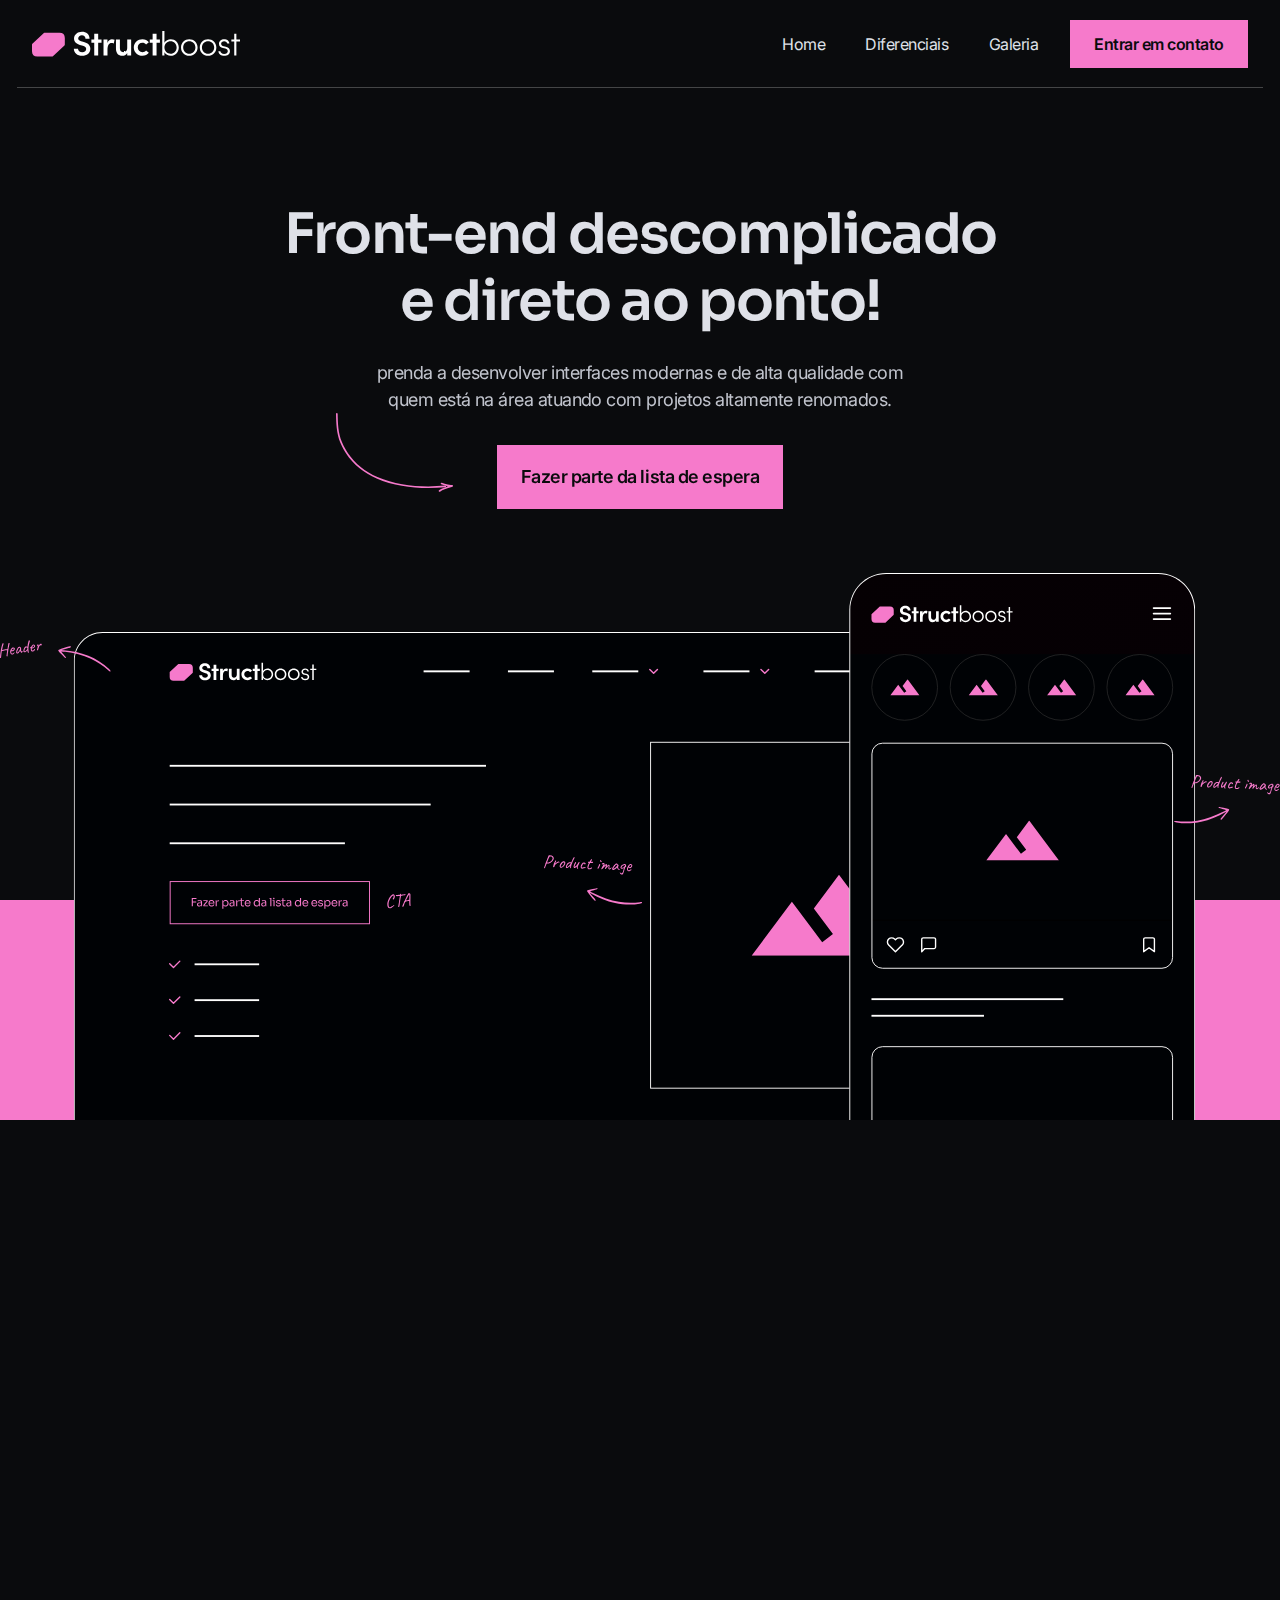
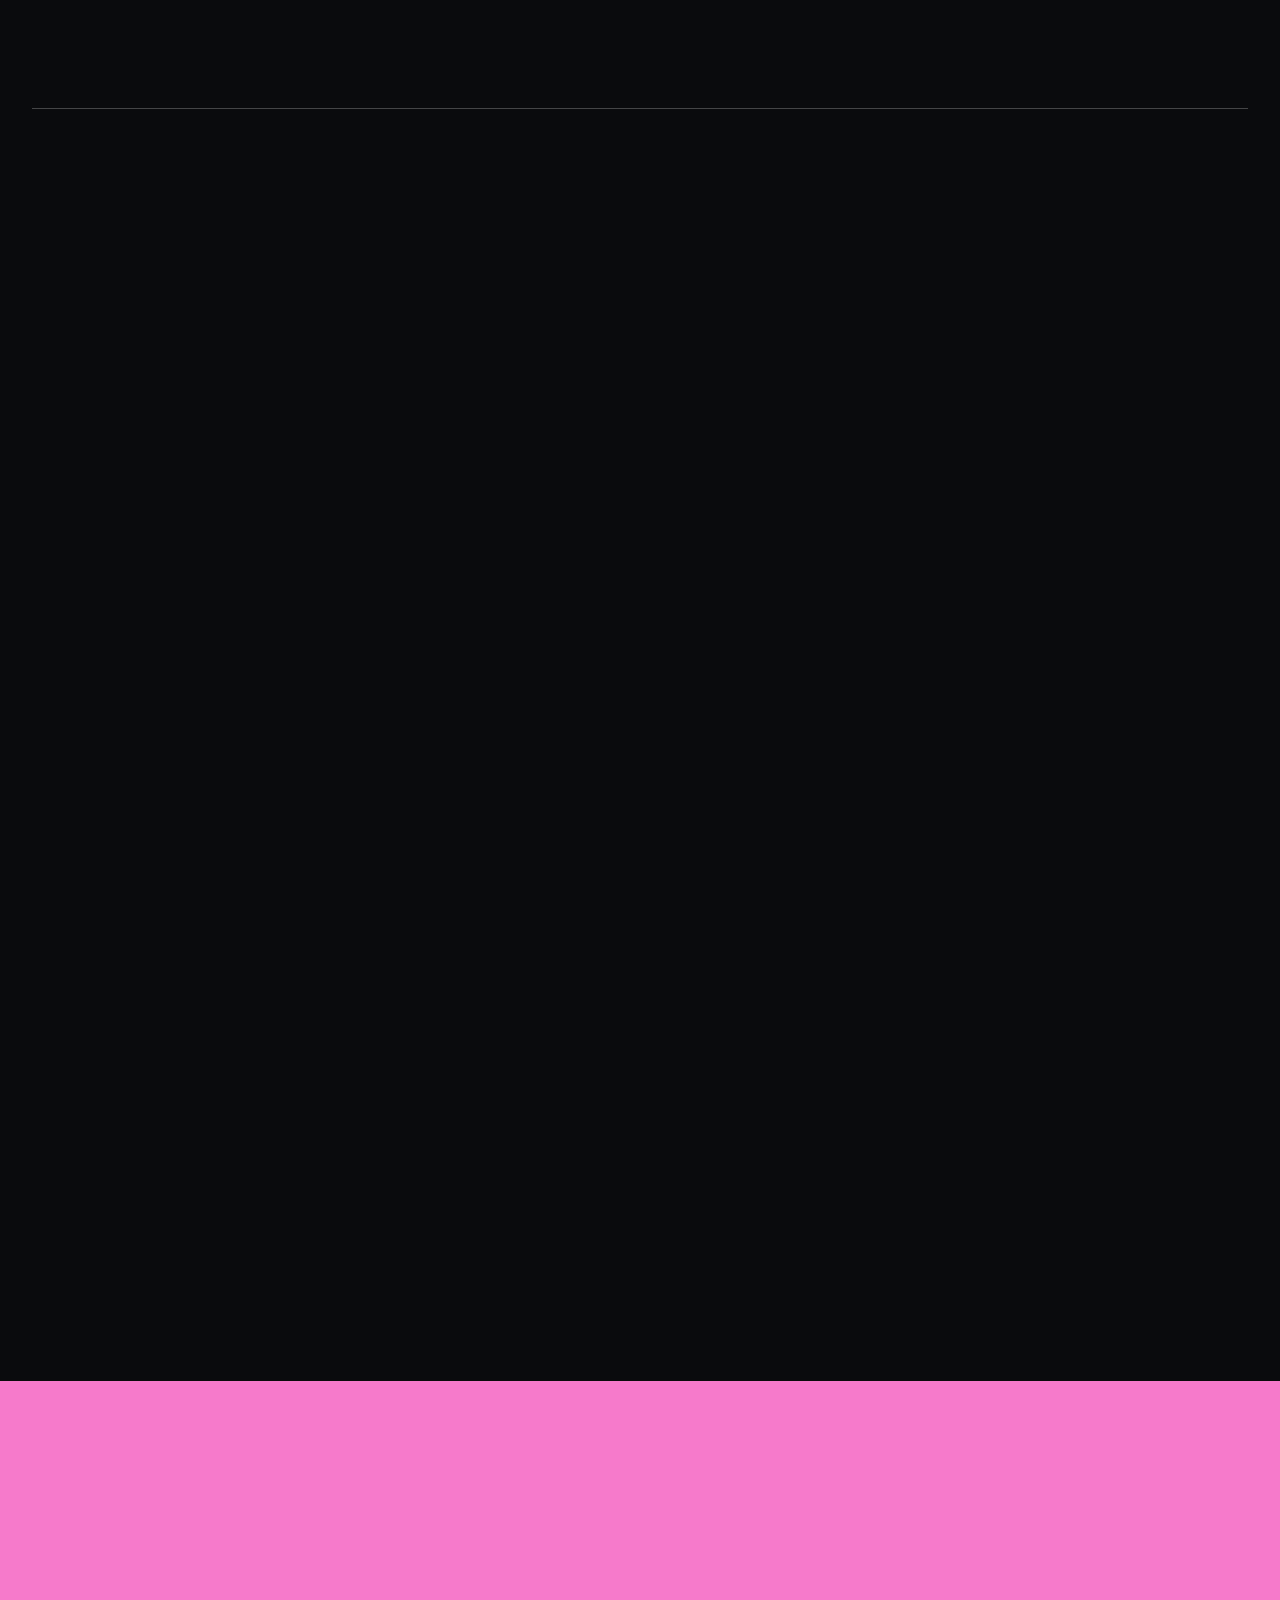
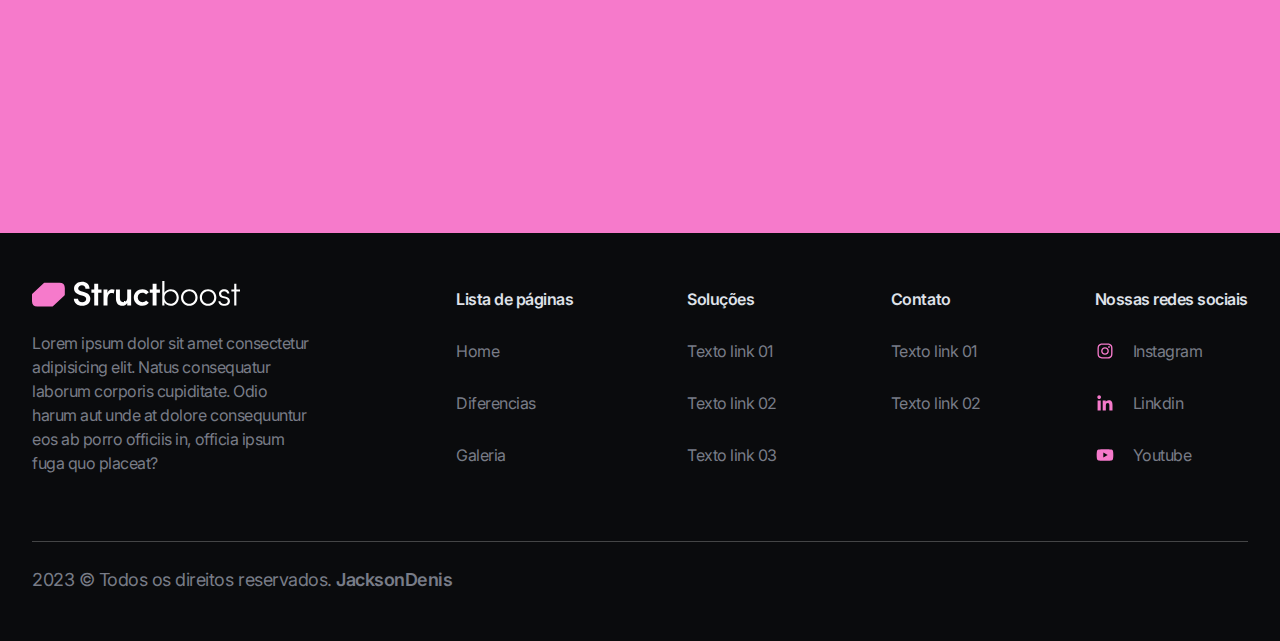
<file: index.html>
<!DOCTYPE html>
<html lang="pt-br">
    <head>
        <link rel="preconnect" href="https://fonts.googleapis.com" />
        <link rel="preconnect" href="https://fonts.gstatic.com" crossorigin />
        <link
            href="https://fonts.googleapis.com/css2?family=Inter:wght@400;600;700&family=Sora:wght@500;600;700&display=swap"
            rel="stylesheet"
        />

        <meta charset="UTF-8" />
        <meta name="viewport" content="width=device-width, initial-scale=1.0" />
        <title>Structboost</title>

        <link
            href="https://unpkg.com/aos@2.3.1/dist/aos.css"
            rel="stylesheet"
        />
        <link rel="stylesheet" href="css/main.css" />
        <link rel="stylesheet" href="css/components.css" />
        <link rel="stylesheet" href="css/grid.css" />
        <link rel="stylesheet" href="css/typograph.css" />
        <link rel="stylesheet" href="css/variables.css" />
        <link rel="stylesheet" href="css/reset.css" />
    </head>

    <body>
        <header class="container">
            <a href="/." class="logo">
                <img src="imgs/logo.svg" alt="Logo" title="Logo Structboost" />
            </a>
            <button class="btn-mobile">
                <img src="imgs/icon-hamburger.svg" alt="navegaçao" />
            </button>
            <nav>
                <ul>
                    <li><a href="">Home</a></li>
                    <li><a href="">Diferenciais</a></li>
                    <li><a href="">Galeria</a></li>
                </ul>
                <button class="btn-primary">Entrar em contato</button>
            </nav>
        </header>

        <section class="s-hero">
            <div class="container">
                <div class="text" data-aos="fade-right">
                    <h1>Front-end descomplicado e direto ao ponto!</h1>
                    <p>
                        prenda a desenvolver interfaces modernas e de alta
                        qualidade com quem está na área atuando com projetos
                        altamente renomados.
                    </p>
                    <button class="btn-primary lg">
                        Fazer parte da lista de espera
                    </button>
                    <img src="imgs/arrow-direction-button.svg" class="arrow" />
                </div>
            </div>
            <img src="imgs/ilustra-hero.svg" class="ilustra" data-aos="fade-up"data-aos-delay="250"/>
            <img src="imgs/ilustra-mobile.svg" class="ilustra-mobile" />
        </section>

        <section class="s-digital">
            <div class="container">
                <h3 data-aos="fade-down">Transformando Ideias em Realidade Digital!</h3>
                <ul>
                    <li data-aos="fade-right">
                        <div class="item-digital">
                            <div class="icon">
                                <img
                                    src="imgs/icon-impacto.svg"
                                    alt="impacto"
                                />
                            </div>
                            <div class="info">
                                <h6>Impacto Visual Imbatível</h6>
                                <p>
                                    Domine a arte de criar interfaces
                                    envolventes que conquistam<br />
                                    corações e mentes dos usuários.
                                </p>
                            </div>
                        </div>
                    </li>
                    <li data-aos="fade-up">
                        <div class="item-digital">
                            <div class="icon">
                                <img src="imgs/icon-nav.svg" alt="Navegação" />
                            </div>
                            <div class="info">
                                <h6>Navegabilidade sem Limites</h6>
                                <p>
                                    Construa a base sólida para uma<br />
                                    experiência de usuário fluida e intuitiva,
                                    garantindo a satisfação do público.
                                </p>
                            </div>
                        </div>
                    </li>
                    <li data-aos="fade-left">
                        <div class="item-digital">
                            <div class="icon">
                                <img
                                    src="imgs/icon-performace.svg"
                                    alt="Performace"
                                />
                            </div>
                            <div class="info">
                                <h6>Performance Acelerada</h6>
                                <p>
                                    O Front End é a chave para otimizar o
                                    desempenho do seu site, cativando visitantes
                                    com velocidade e eficiência.
                                </p>
                            </div>
                        </div>
                    </li>
                </ul>
            </div>
        </section>

        <section class="s-art-front">
            <div class="container">
                <div class="title-text">
                    <div class="left" data-aos="fade-right">
                        <h3>Domine a Arte da Front-end</h3>
                        <p>
                            Prepare-se para criar interfaces incríveis e
                            funcionais para a web com este curso completo de
                            front-end.
                        </p>
                    </div>
                    <div class="right" data-aos="fade-left">
                        <p>
                            Junte-se a nós neste curso de front-end e embarque
                            em uma jornada emocionante para se tornar um
                            desenvolvedor web altamente qualificado.
                        </p>
                    </div>
                </div>
                <div class="all">
                    <div class="card-post" data-aos="flip-left">
                        <span class="tag">Fundamentos</span>
                        <div class="image">
                            <img src="imgs/image-post.svg" alt="Imagem post" />
                        </div>
                        <div class="text">
                            <h6>HTML5 e Semântica</h6>
                            <p>
                                Aprenda a usar a mais recente versão do HTML e
                                crie páginas web bem estruturadas e otimizadas
                                para os mecanismos de busca.
                            </p>
                        </div>
                    </div>
                    <div class="card-post" data-aos="flip-left">
                        <span class="tag">Estilizando</span>
                        <div class="image">
                            <img src="imgs/image-post.svg" alt="Imagem post" />
                        </div>
                        <div class="text">
                            <h6>CSS3 e Estilização Avançada</h6>
                            <p>
                                Explore os recursos avançados do CSS3 para criar
                                layouts responsivos, animações incríveis e
                                designs atrativos.
                            </p>
                        </div>
                    </div>
                    <div class="card-post" data-aos="flip-left">
                        <span class="tag">Potencializando</span>
                        <div class="image">
                            <img src="imgs/image-post.svg" alt="Imagem post" />
                        </div>
                        <div class="text">
                            <h6>Javascript Moderno</h6>
                            <p>
                                Aprenda a programar com Javascript moderno e
                                torne suas páginas interativas e dinâmicas,
                                proporcionando uma experiência única .
                            </p>
                        </div>
                    </div>
                    <div class="card-post" data-aos="flip-left">
                        <span class="tag">Aplicações</span>
                        <div class="image">
                            <img src="imgs/image-post.svg" alt="Imagem post" />
                        </div>
                        <div class="text">
                            <h6>Frameworks Front-end</h6>
                            <p>
                                Descubra como utilizar frameworks populares como
                                React, Angular e Vue.js para criar aplicações
                                web completas e eficientes.
                            </p>
                        </div>
                    </div>
                    <div class="card-post" data-aos="flip-left">
                        <span class="tag">Designs</span>
                        <div class="image">
                            <img src="imgs/image-post.svg" alt="Imagem post" />
                        </div>
                        <div class="text">
                            <h6>Design Responsivo</h6>
                            <p>
                                Aprenda a criar designs responsivos e
                                mobile-first que se adaptam perfeitamente a
                                diferentes tamanhos de tela.
                            </p>
                        </div>
                    </div>
                </div>
            </div>
        </section>

        <section class="s-newsletter">
            <div class="container" data-aos="zoom-in">
                <h2>Front-end descomplicado e direto ao ponto!</h2>
                <p>
                    Aprenda a desenvolver interfaces modernas e de alta
                    qualidade com quem está na área atuando com projetos
                    altamente renomados.
                </p>
                <button class="btn-primary lg white">
                    Fazer parte da lista de espera
                </button>
            </div>
        </section>

        <footer>
            <div class="container">
                <div class="main-area">
                    <div class="left">
                        <img src="imgs/logo.svg" alt="logo"  />
                        <p>
                            Lorem ipsum dolor sit amet consectetur adipisicing
                            elit. Natus consequatur laborum corporis cupiditate.
                            Odio harum aut unde at dolore consequuntur eos ab
                            porro officiis in, officia ipsum fuga quo placeat?
                        </p>
                    </div>
                    <div class="right">
                        <div class="item-nav">
                            <h6>Lista de páginas</h6>
                            <ul>
                                <li><a href="#">Home</a></li>
                                <li><a href="#">Diferencias</a></li>
                                <li><a href="#">Galeria</a></li>
                            </ul>
                        </div>
                        <div class="item-nav">
                            <h6>Soluções</h6>
                            <ul>
                                <li><a href="#">Texto link 01</a></li>
                                <li><a href="#">Texto link 02</a></li>
                                <li><a href="#">Texto link 03</a></li>
                            </ul>
                        </div>
                        <div class="item-nav">
                            <h6>Contato</h6>
                            <ul>
                                <li><a href="#">Texto link 01</a></li>
                                <li><a href="#">Texto link 02</a></li>
                            </ul>
                        </div>
                        <div class="item-nav">
                            <h6>Nossas redes sociais</h6>
                            <ul>
                                <li>
                                    <a href="#">
                                        <img
                                            src="imgs/instagram.svg"
                                            alt="inst"
                                        />
                                        Instagram
                                    </a>
                                </li>
                                <li>
                                    <a href="#">
                                        <img
                                            src="imgs/linkedin.svg"
                                            alt="linkedin"
                                        />
                                        Linkdin
                                    </a>
                                </li>
                                <li>
                                    <a href="#">
                                        <img
                                            src="imgs/youtube.svg"
                                            alt="youtube"
                                        />
                                        Youtube
                                    </a>
                                </li>
                            </ul>
                        </div>
                    </div>
                </div>
                <p class="copy">
                    2023 © Todos os direitos reservados.
                    <strong>JacksonDenis</strong>
                </p>
            </div>
        </footer>

        <script src="https://unpkg.com/aos@2.3.1/dist/aos.js"></script>

        <script>
            AOS.init({
                duration: 1000,
            });
        </script>
    </body>
</html>
</file>
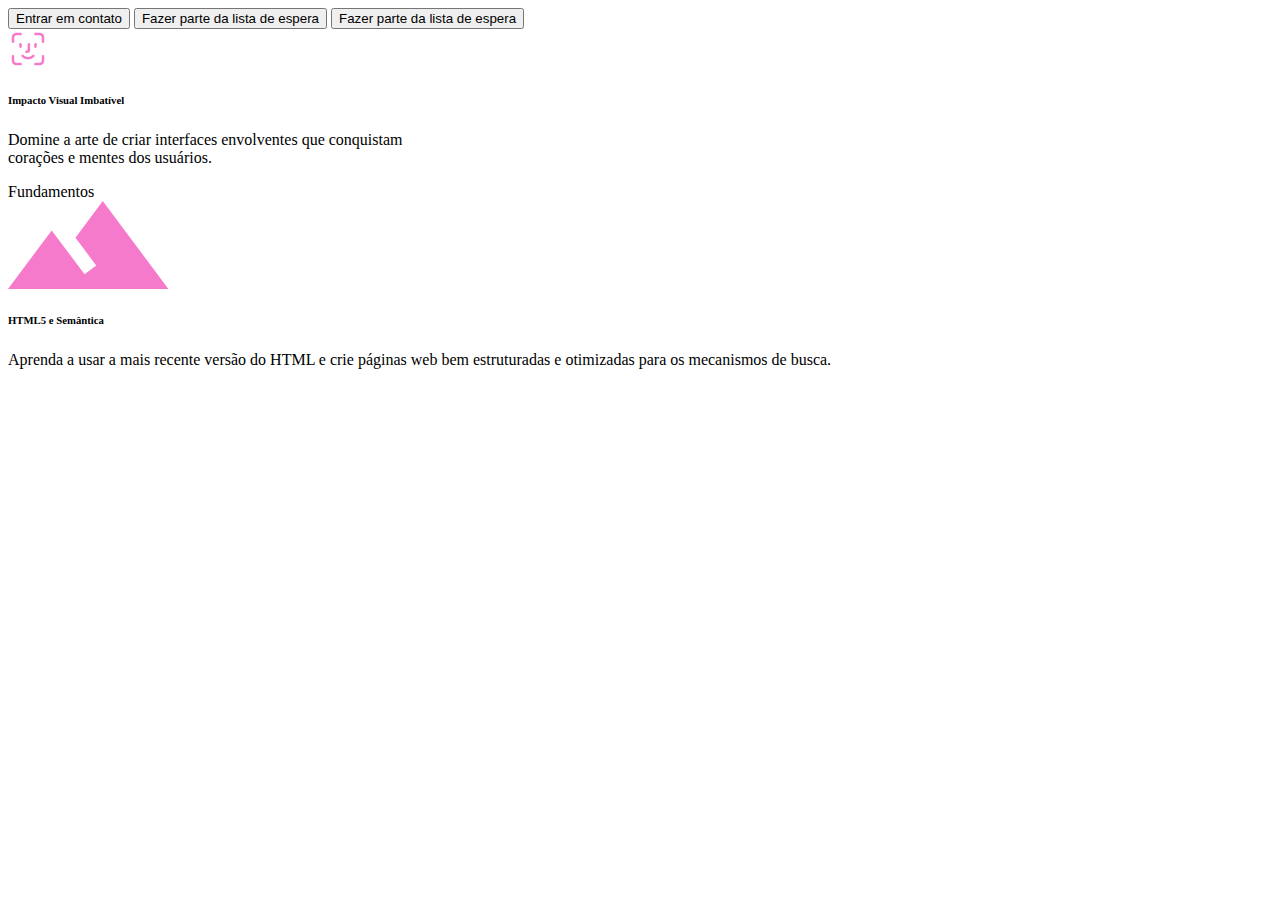
<file: componentes.html>
<body>
    <div class="container">
        <button class="btn-primary">Entrar em contato</button>
        <button class="btn-primary lg">
            Fazer parte da lista de espera
        </button>
        <button class="btn-primary lg white">
            Fazer parte da lista de espera
        </button>
    </div>

    <div class="item-digital">
        <div class="icon">
            <img src="imgs/icon-impacto.svg" alt="impacto" />
        </div>
        <div class="info">
            <h6>Impacto Visual Imbatível</h6>
            <p>
                Domine a arte de criar interfaces envolventes que
                conquistam<br />
                corações e mentes dos usuários.
            </p>
        </div>
    </div>

    <div class="card-post">
        <span class="tag">Fundamentos</span>
        <div class="image">
            <img src="imgs/image-post.svg" alt="Imagem post" />
        </div>
        <div class="text">
            <h6>HTML5 e Semântica</h6>
            <p>
                Aprenda a usar a mais recente versão do HTML e crie páginas
                web bem estruturadas e otimizadas para os mecanismos de
                busca.
            </p>
        </div>
    </div>
</body>
</file>
<file: css/main.css>
header {
    width: 100%;
    height: 8.8rem;
    display: flex;
    align-items: center;
    border-bottom: 1px solid rgba(255, 255, 255, 0.24);
}

header.container {
    display: flex;
    align-items: center;
    justify-content: space-between;
}
header .btn-mobile {
    display: none;
}

header nav {
    display: flex;
    align-items: center;
    gap: 3.2rem;
}

header nav ul {
    display: flex;
    gap: 4rem;
}

header nav ul li a {
    color: var(--gray-100);
    font-size: 1.6rem;
    letter-spacing: -0.48px;
    transition: all 0.3s ease;
}

header nav ul li a:hover {
    opacity: 0.7;
}

.s-hero {
    width: 100%;
    padding-top: 11.3rem;
    position: relative;
    display: flex;
    flex-direction: column;
    align-items: center;
    overflow: hidden;
}

.s-hero::after {
    content: "";
    width: 100%;
    height: 22rem;
    background-color: var(--pink-10);
    position: absolute;
    left: 0;
    bottom: 0;
    z-index: -1;
}

.s-hero .text {
    position: relative;
    width: 100%;
    max-width: 71.9rem;
    text-align: center;
    margin: 0 auto;
    margin-bottom: 6.4rem;
}

.s-hero .text h1 {
    position: relative;
    font-weight: 600;
    letter-spacing: -1.68px;
}

.s-hero .text h1::before {
    content: "";
    max-width: 59.9rem;
    height: 2.2rem;
    background: url("../imgs/line-title.svg") no-repeat left center;
    position: absolute;
    bottom: -0.5rem;
    left: 3.9rem;
    z-index: -1;
    animation: drawLine 1s 0.5s ease-in forwards;
}

@keyframes drawLine {
    from {
        width: 0;
    }
    to {
        width: 100%;
    }
    
}

.s-hero .text p {
    max-width: 55.6rem;
    margin: 0 auto;
    letter-spacing: -0.54px;
    margin-top: 2.4rem;
    margin-bottom: 3.2rem;
    color: var(--gray-300);
}

.s-hero .text .arrow {
    position: absolute;
    bottom: 1.7rem;
    left: 5.5rem;
    animation: floating 2s ease-in-out infinite;
}

@keyframes floating {
    0% {
        transform: translateX(0px);
    }
    50% {
        transform: translateX(25px);
    }
    100% {
        transform: translateX(0px);
    }
    
}

.s-hero .ilutra {
    padding: 0 1.5rem;
}

.s-hero .ilustra-mobile {
    display: none;
}

.s-digital {
    padding-top: 12.8rem;
}

.s-digital h3 {
    text-align: center;
    max-width: 53.5rem;
    margin: 0 auto;
    margin-bottom: 6.4rem;
}

.s-digital ul {
    display: flex;
    justify-content: space-between;
    border-bottom: 1px solid rgba(255, 255, 255, 0.24);
    padding-bottom: 12.8rem;
}

.s-art-front {
    padding: 12.8rem 0;
}

.s-art-front .title-text {
    display: flex;
    align-items: center;
    justify-content: space-between;
    margin-bottom: 6.4rem;
}

.s-art-front .title-text h3 {
    letter-spacing: -1.2px;
    font-weight: 600;
}

.s-art-front .title-text p {
    color: var(--gray-600);
    letter-spacing: -0.54px;
    margin-top: 1.6rem;
}

.s-art-front .title-text .right {
    max-width: 42.9rem;
}

.s-art-front .title-text .left {
    max-width: 53.9rem;
}

.s-art-front .title-text .left p {
    max-width: 45.2rem;
}

.s-art-front .all {
    display: grid;
    grid-template-columns: repeat(3, 1fr);
    gap: 3.2rem;
}

.s-art-front .all .card-post:first-child {
    grid-column: span 2;
}

.s-newsletter {
    padding: 8.9rem 0;
    background-color: var(--pink-10);
}

.s-newsletter .container {
    text-align: center;
}

.s-newsletter h2 {
    margin: 0 auto;
    max-width: 64.6rem;
    margin-bottom: 1.6rem;
    letter-spacing: -1.44px;
    font-weight: 600;
}

.s-newsletter p {
    margin: 0 auto;
    max-width: 68.7rem;
    margin-bottom: 2.4rem;
}

footer {
    padding: 4.8rem 0;
}

footer .main-area {
    display: flex;
    align-items: center;
    justify-content: space-between;
    border-bottom: 1px solid rgba(255, 255, 255, 0.24);
    padding-bottom: 6.6rem;
    margin-bottom: 2.4rem;
}

footer .main-area .left {
    max-width: 27.9rem;
}
footer .main-area .left p {
    margin-top: 2.4rem;
    color: var(--gray-600);
    font-size: 1.6rem;
    line-height: 150%;
    letter-spacing: -0.48px;
}
footer .main-area .right {
    flex-grow: 1;
    max-width: 79.2rem;
    display: flex;
    justify-content: space-between;
}

footer .main-area .right .item-nav h6 {
    font-family: "Inter", sans-serif;
    font-size: 1.6rem;
    font-weight: 600;
    letter-spacing: -0.48px;
    margin-bottom: 3.2rem;
}

footer .main-area .right .item-nav ul li:not(:last-child) {
    margin-bottom: 3.2rem;
}

footer .main-area .right .item-nav ul li a {
    color: var(--gray-600);
    font-size: 1.6rem;
    letter-spacing: -0.48px;
    transition: all 0.3s ease;
    display: flex;
    gap: 1.8rem;
    align-items: center;
}

footer .main-area .right .item-nav ul li a:hover {
    color: var(--gray-100);
}

footer .copy {
    color: var(--gray-600);
    letter-spacing: -0.48px;
}

footer .copy strong {
    font-weight: 600;
}

@media (max-width: 1200px) {
    .s-digital {
        padding-top: 6.8rem;
    }
    .s-digital ul {
        gap: 3.2rem;
    }
    .item-digital .info h6 {
        font-size: 2rem;
    }
    .item-digital .info p {
        font-size: 1.6rem;
    }

    .s-art-front {
        padding: 6rem;
    }

    .s-art-front .all {
        gap: 1.6rem;
    }

    .s-art-front .all .card-post:first-child,
    .s-art-front .all .card-post:nth-child(2) {
        grid-column: span 3;
    }

    footer .main-area .right {
        max-width: 66.2rem;
    }
}
@media (max-width: 991px) {
    .s-hero::after {
        height: 13rem;
    }

    .s-digital ul {
        flex-direction: column;
        align-items: center;
    }

    .s-art-front .title-text {
        flex-direction: column;
        align-items: center;
        margin-bottom: 4rem;
    }
    .s-art-front .title-text .left {
        text-align: center;
        max-width: 100%;
    }

    .s-art-front .title-text .left p {
        max-width: 100%;
        margin-top: 8px;
    }

    .s-art-front .title-text .right {
        text-align: center;
        max-width: 100%;
    }
    .s-art-front .all .card-post:first-child,
    .s-art-front .all .card-post:nth-child(2) {
        grid-column: initial;
    }

    .s-art-front .all {
        grid-template-columns: 1fr;
    }

    footer .main-area {
        flex-direction: column;
        gap: 4rem;
    }

    footer .main-area .left {
        max-width: 100%;
        text-align: center;
    }

    footer .main-area .left img {
        margin: 0 auto;
    }
    footer .main-area .right {
        max-width: 100%;
        width: 100%;
    }
}

@media (max-width: 768px) {
    header nav {
        display: none;
    }

    header .btn-mobile {
        display: block;
    }

    .s-hero {
        padding-top: 6rem;
    }
    .s-hero .text h1 {
        max-width: 490px;
        margin: 0 auto;
    }
    .s-hero .text h1::before {
        left: 0;
        bottom: -4px;
        background-size: 100%;
    }

    .s-hero .text p {
        max-width: 41.6rem;
    }

    .s-hero .text .arrow {
        bottom: 3.7rem;
        left: 2rem;
        max-width: 60px;
    }
}
@media (max-width: 560px) {
    header {
        height: 7.2rem;
    }
    header .logo {
        max-width: 16rem;
    }

    .s-hero {
        padding-top: 8rem;
    }

    .s-hero h1 {
        font-size: 4rem;
    }

    .s-hero .text h1::before {
        bottom: -6px;
    }

    .s-hero .text p {
        margin-top: 8px;
        margin-bottom: 24px;
        font-size: 16px;
    }
    .s-hero .text .arrow {
        display: none;
    }

    .s-hero .ilustra {
        display: none;
    }

    .s-hero .ilustra-mobile {
        display: block;
    }

    .s-hero::after {
        height: 22rem;
    }

    .s-digital {
        padding-top: 8rem;
    }

    .s-digital ul {
        padding-bottom: 8rem;
    }

    .s-digital h3 {
        font-size: 2.8rem;
    }

    .s-art-front {
        padding: 8rem;
    }

    .s-art-front .title-text h3 {
        font-size: 2.8rem;
        max-width: 22.7rem;
        margin: 0 auto;
    }

    .s-art-front .title-text .left p {
        margin-top: 1.6rem;
    }

    .s-art-front .title-text p {
        font-size: 1.6rem;
    }

    .s-newsletter h2 {
        font-size: 4rem;
    }

    footer .main-area .right {
        flex-direction: column;
        align-items: center;
        gap: 4.8rem;
    }

    footer .main-area .right h6 {
        text-align: center;
    }

    footer .main-area .right a {
        justify-content: center;
    }

    footer .main-area .item-nav:last-child {
        width: 100%;
    }
    footer .main-area .item-nav:last-child ul {
        display: flex;
        width: 100%;
        justify-content: space-between;
    }

    footer .main-area .item-nav:last-child ul li:not(:last-child) {
        margin-bottom: 0;
    }

    footer .main-area {
        padding: 4.8rem ;
    }

    footer .copy {
        font-size: 1.4rem;
        text-align: center
    }
}
</file>
<file: css/components.css>
.btn-primary {
    padding: 1.6rem 2.4rem;
    background-color: var(--pink-10);
    color: var(--gray-900);
    font-size: 1.6rem;
    font-weight: 600;
    line-height: 100%; 
    letter-spacing: -0.48px;
    transition: all .3s ease;
}

.btn-primary:hover {
    background-color: var(--pink-20);
}

.btn-primary.lg {
    padding: 2.3rem 2.4rem;
    font-size: 1.8rem;
}

.btn-primary.lg.white {
    background-color: white;
}
.btn-primary.lg.white:hover {
    background-color: var(--gray-900);
    color: var(--gray-100);
}

.item-digital {
    flex-grow: 1;
    max-width: 38.4rem;
}

.item-digital .icon {
    width: 4rem;
    height: 4rem;
    display: flex;
    align-items: center;
    justify-content: center;
    margin-bottom: 1.6rem;
}

.item-digital .info h6 {
    margin-bottom: 0.8rem;
}

.item-digital .info p {
    color: var(--gray-600);
}

.card-post{
    border: 2px solid rgba(255, 255, 255, 0.08);
    background-color: rgba(255, 255, 255, 0.02);
    padding: 2.4rem;
}

.card-post .tag {
    display: inline-block;
    border-radius: 100px;
    background: rgba(255, 255, 255, 0.10);
    padding: 0.8rem 2.2rem;
    color: var(--gray-100) ;
    font-family: 'Sora', sans-serif;
    font-size: 1.4rem;
    font-weight: 600;
    letter-spacing: 1.26px;
    text-transform: uppercase;
    margin-bottom: 4.5rem;
}

.card-post .image {
    width: 100%;
    display: flex;
    align-items: center;
    justify-content: center;
    margin-bottom: 6.4rem;
}

.card-post .text {
    width: 100%;
    max-width: 50.8rem;
}

.card-post .text h6{
    margin-bottom: 0.8rem;
}

.card-post .text p{
    font-size: 1.6rem;
    color: var(--gray-600);
}

@media (max-width: 991px){
    .item-digital {
        text-align: center;
    }
    .item-digital .icon {
        margin: 0 auto;
        margin-bottom: 1.6rem;
    }
    .item-digital p br {
        display: none;
    }
}
@media (max-width: 560px){
    
    .item-digital p  {
        font-size: 18px;
        max-width: 319px;
    }

    .card-post {
        padding: 1.6rem;
    }

    .card-post .text h6 {
        font-size: 1.6rem;
    }

    .card-post .text p {
        font-size: 1.4rem;
    }

    .card-post .image {
        margin-bottom: 5.4rem;
    }
    .card-post .all {
        gap: 3.2rem;
    }
}
</file>
<file: css/grid.css>
.container {
    width: 100%;
    max-width: 124.6rem;
    margin: 0 auto;
    padding: 0 1.5rem;
}
</file>
<file: css/typograph.css>
h1,
h2,
h3,
h4,
h5,
h6 {
    font-family: "Sora", sans-serif;
    font-weight: 700;
    line-height: 120%;
}
h1,
h2,
h3,
h4 {
    font-weight: 700;
}
h5,
h6 {
    font-weight: 600;
}

h1 {
    font-size: 5.6rem;
}
h2 {
    font-size: 4.8rem;
}
h3 {
    font-size: 4rem;
}
h4 {
    font-size: 2.8rem;
}
h5 {
    font-size: 2.4rem;
}
h6 {
    font-size: 2.2rem;
}

p {
    font-size: 18px;
    line-height: 150%;
}
</file>
<file: css/variables.css>
:root {
    --pink-10: #f67acb;
    --pink-20: #cf62a9;
    --pink-30: #9d457f;
    --gray-900: #0a0b0d;
    --gray-800: #393b42;
    --gray-700: #5c5f69;
    --gray-600: #787c87;
    --gray-500: #979ba6;
    --gray-400: #abafba;
    --gray-300: #c0c3cc;
    --gray-200: #dfe1e8;
    --gray-100: #dfe1e8;
}
</file>
